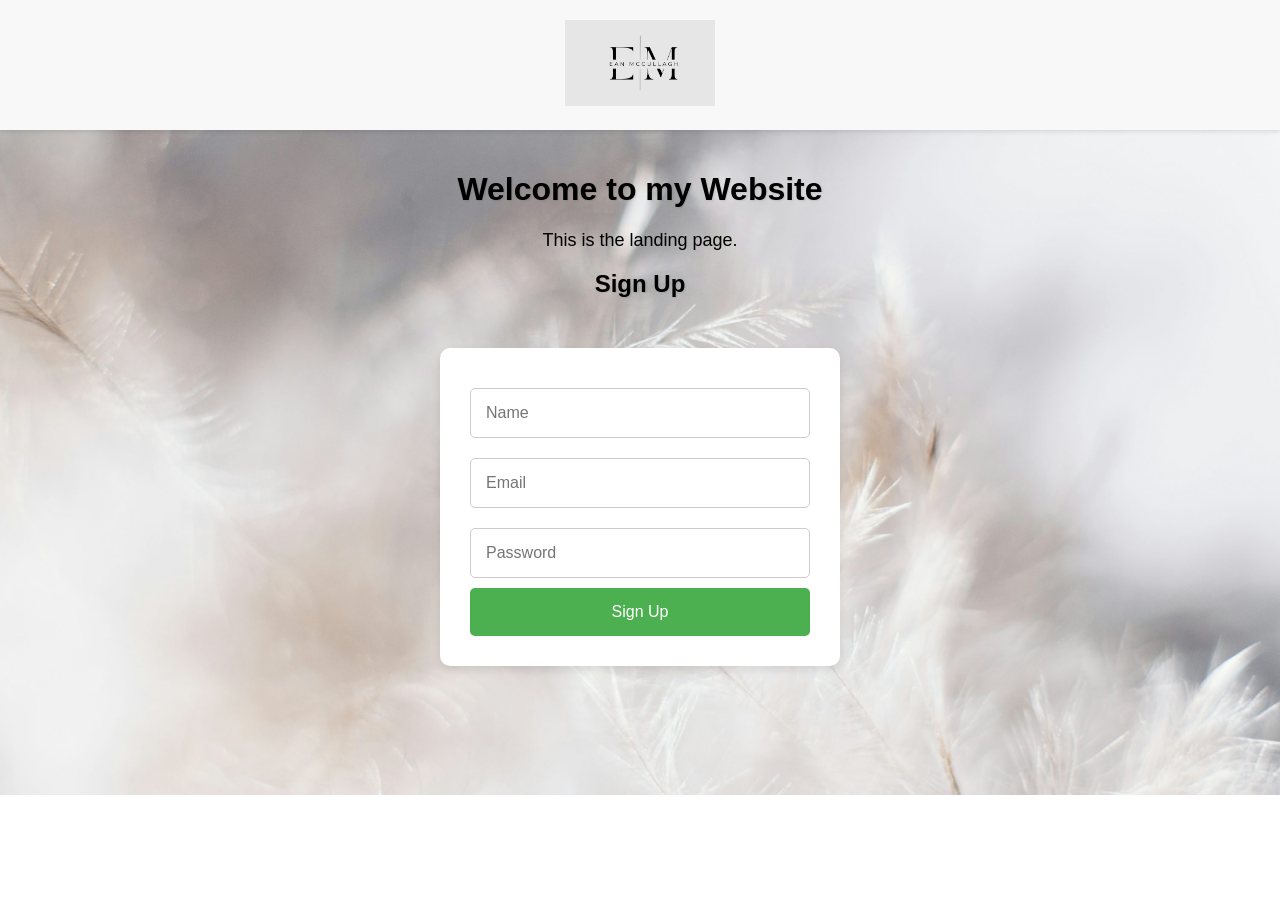
<file: index.html>
<!DOCTYPE html>
<html lang="en">
<head>
    <meta charset="UTF-8">
    <meta name="viewport" content="width=device-width, initial-scale=1.0">
    <title>My Website</title>
    <link rel="stylesheet" href="paralax-styles.css">
</head>
<body>

<div class="header">
    <img src="./images/EAN MCCULLAGH.png" alt="Logo" class="logo">
</div>

<div class="content">
    <div class="section">
        <h1>Welcome to my Website</h1>
        <p>This is the landing page.</p>
    </div>

    <div class="section">
        <h2>Sign Up</h2>
        <div class="signup-form">
            <form id="signup-form" action="/submit_signup" method="post">
                <input type="text" name="name" placeholder="Name" required>
                <input type="email" name="email" placeholder="Email" required>
                <input type="password" name="password" placeholder="Password" required>
                <input type="submit" value="Sign Up">
            </form>
            <div id="success-message" style="display:none; color: green;">Sign up successful!</div>
        </div>
    </div>
</div>

<script>
    document.getElementById('signup-form').addEventListener('submit', function(event) {
        event.preventDefault(); // Prevent the form from submitting
        document.getElementById('success-message').style.display = 'block';
        setTimeout(function() {
            window.location.href = 'Intro.html';
        }, 1000); // Redirect after 2 seconds
    });
</script>

</body>
</html>
</file>
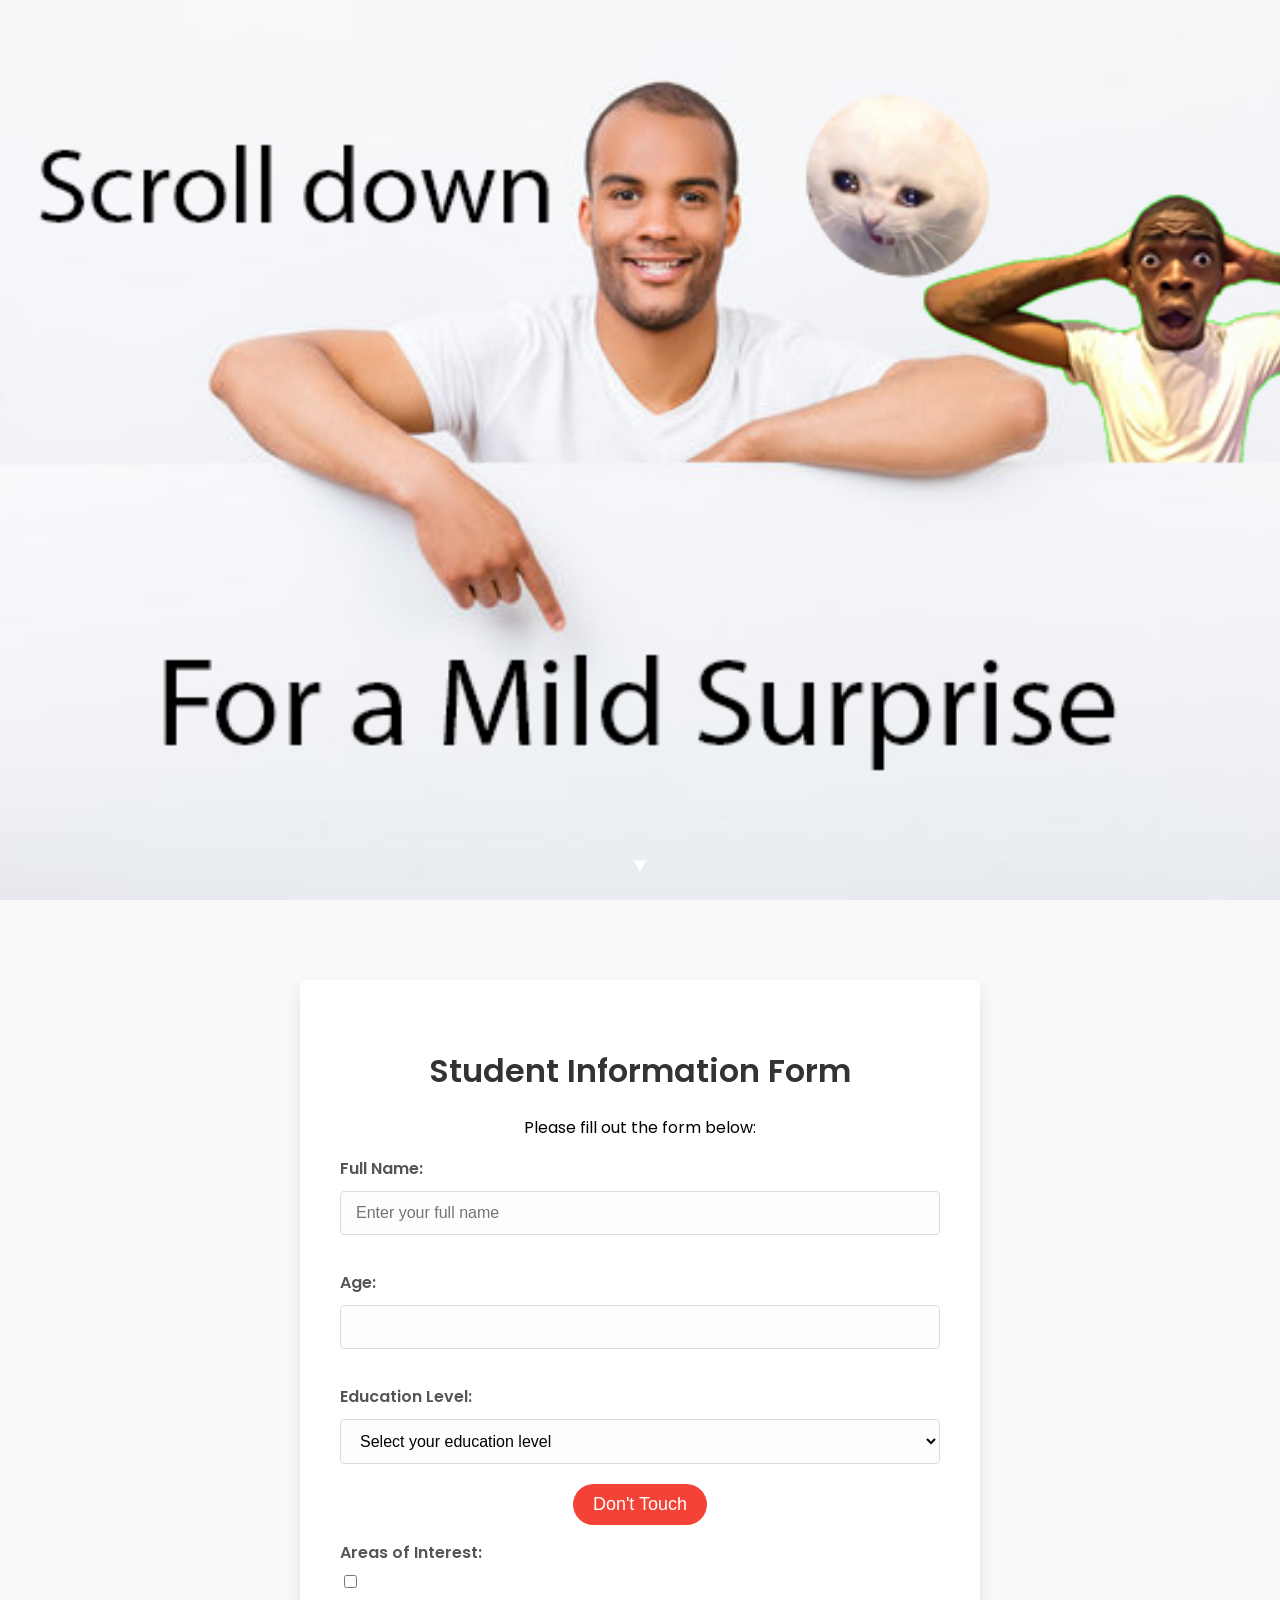
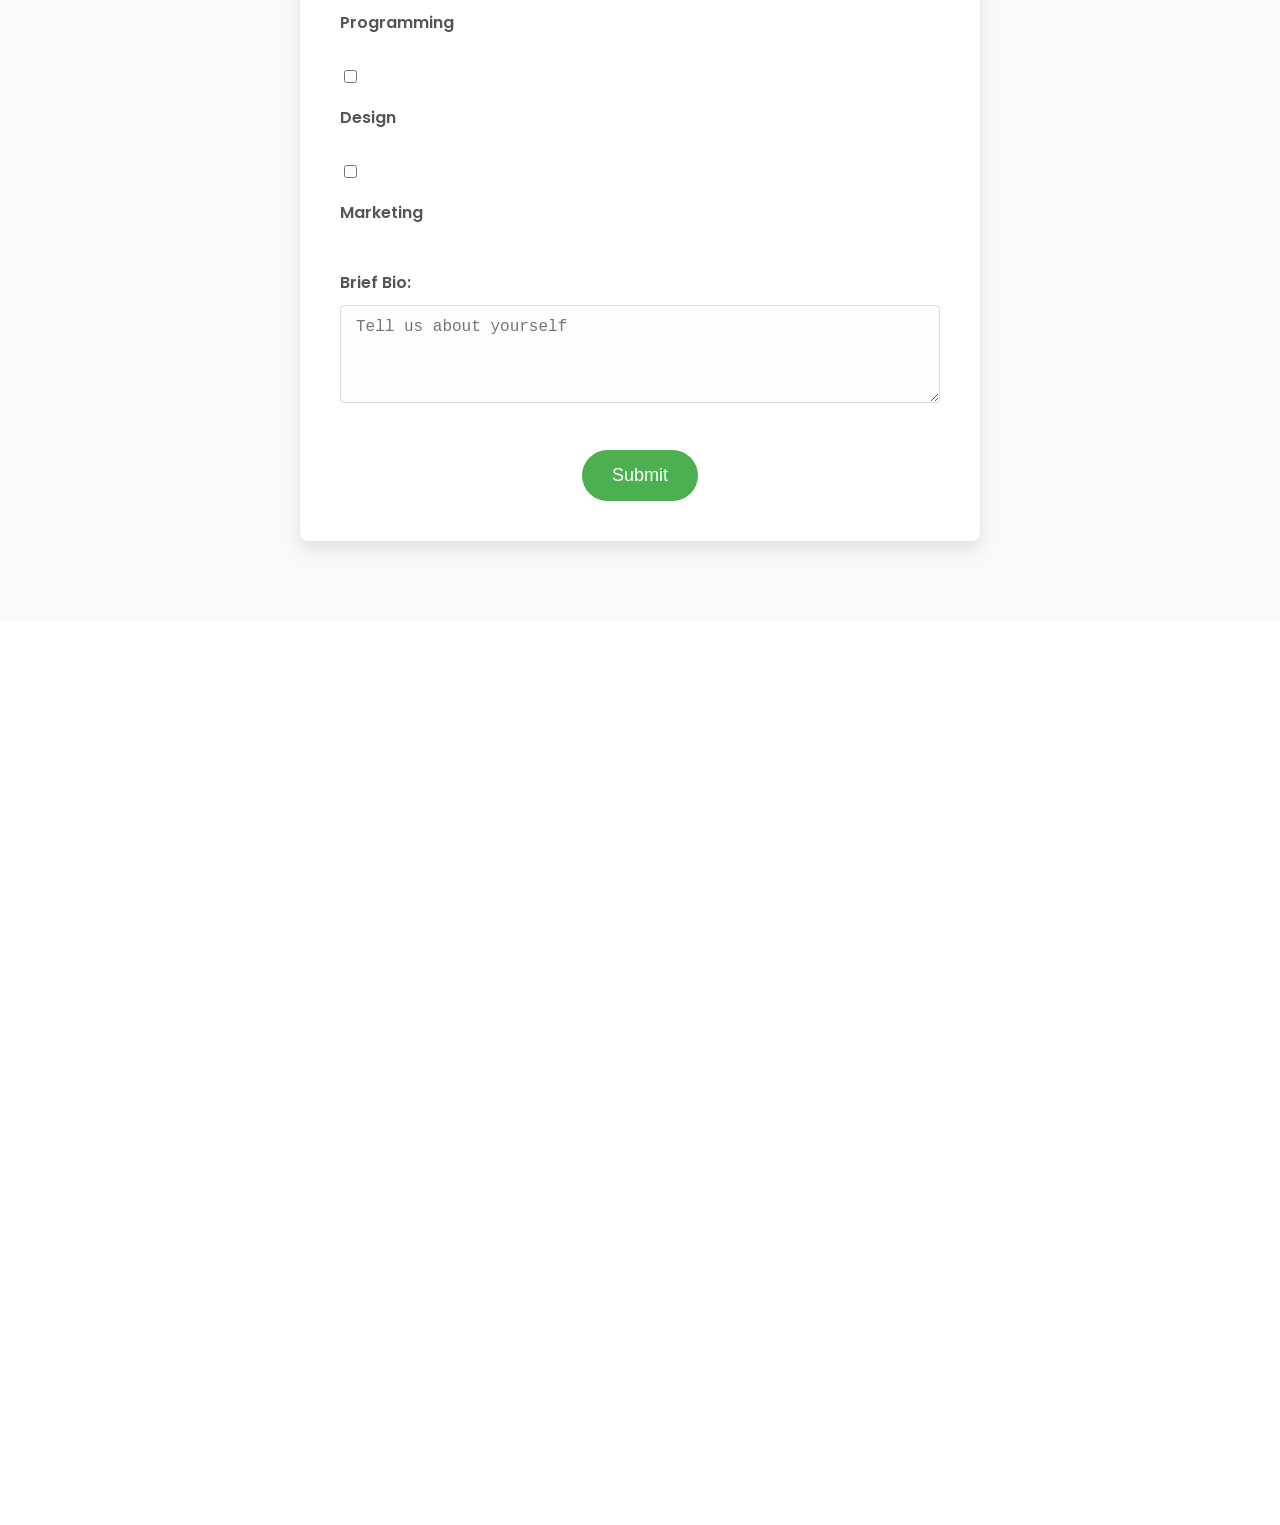
<file: Intro.html>
<!DOCTYPE html>
<html lang="en">
<head>
    <meta charset="UTF-8">
    <title>Parallax Landing Page Demo</title>
    <style>
        @import url('https://fonts.googleapis.com/css?family=Poppins:400,600&display=swap');

        body, html {
            margin: 0;
            height: 100%;
            font-family: 'Poppins', sans-serif;
            scroll-behavior: smooth;
        }
        .parallax {
            background-image: url('./images/index.jpg');
            height: 100vh;
            background-attachment: fixed;
            background-position: center;
            background-repeat: no-repeat;
            background-size: cover;
            position: relative;
        }
        .parallax::after {
            content: '';
            position: absolute;
            top: 0;
            left: 0;
            width: 100%;
            height: 100%;
            /* background-color: rgba(0, 0, 0, 0.5); */
        }
        .content {
            text-align: center;
            padding: 80px 20px;
            background-color: #f9f9f9;
        }
        form {
            background: #fff;
            max-width: 600px;
            margin: 0 auto;
            padding: 40px;
            box-shadow: 0 8px 16px rgba(0,0,0,0.1);
            border-radius: 8px;
        }
        h2 {
            margin-bottom: 20px;
            font-weight: 600;
            font-size: 32px;
            color: #333;
        }
        label {
            display: block;
            text-align: left;
            margin: 15px 0 5px;
            font-weight: 600;
            color: #555;
        }
        input[type="text"],
        input[type="number"],
        select,
        textarea {
            width: 100%;
            padding: 12px 15px;
            margin: 5px 0 20px;
            border: 1px solid #ddd;
            border-radius: 4px;
            box-sizing: border-box;
            font-size: 16px;
            background-color: #fdfdfd;
        }
        input[type="text"]:focus,
        input[type="number"]:focus,
        select:focus,
        textarea:focus {
            border-color: #4CAF50;
            outline: none;
        }
        .checkbox-group {
            text-align: left;
        }
        .checkbox-group input[type="checkbox"] {
            margin-right: 10px;
        }
        input[type="submit"] {
            background-color: #4CAF50;
            color: white;
            padding: 15px 30px;
            margin-top: 20px;
            border: none;
            border-radius: 50px;
            cursor: pointer;
            font-size: 18px;
            transition: background-color 0.3s ease, transform 0.3s ease;
        }
        input[type="submit"]:hover {
            background-color: #45a049;
            transform: translateY(-2px);
        }
        input[type="submit"]:active {
            transform: translateY(0);
        }
        /* Responsive Design */
        @media (max-width: 600px) {
            form {
                padding: 30px 20px;
            }
            h2 {
                font-size: 28px;
            }
            input[type="submit"] {
                width: 100%;
            }
        }
        .scroll-down {
            position: absolute;
            bottom: 20px;
            left: 50%;
            transform: translateX(-50%);
            font-size: 20px;
            color: white;
            text-decoration: none;
            animation: bounce 2s infinite;
        }
        .scroll-down:hover {
            text-decoration: underline;
        }
        @keyframes bounce {
            0%, 20%, 50%, 80%, 100% {
                transform: translateX(-50%) translateY(0);
            }
            40% {
                transform: translateX(-50%) translateY(-10px);
            }
            60% {
                transform: translateX(-50%) translateY(-5px);
            }
        }
    </style>
</head>
<body>

    <div class="parallax">
        <a href="#form" class="scroll-down">▼</a>
    </div>

    <div class="content" id="form">
        <form action="#" method="post">
            <h2>Student Information Form</h2>
            <p>Please fill out the form below:</p>

            <label for="name">Full Name:</label>
            <input type="text" id="name" name="name" required placeholder="Enter your full name">

            <label for="age">Age:</label>
            <input type="number" id="age" name="age" required min="0" max="120">

            <label for="education">Education Level:</label>
            <select id="education" name="education" required>
                <option value="">Select your education level</option>
                <option value="highschool">High School</option>
                <option value="bachelors">Bachelor's Degree</option>
                <option value="masters">Master's Degree</option>
                <option value="doctorate">Doctorate</option>
            </select>
            <button onclick="location.href='test-lmao.html'" style="border: none; border-radius: 50px; cursor: pointer; font-size: 18px; padding: 10px 20px; background-color: #f44336; color: white;">
                Don't Touch
            </button>
        
            <label for="interests">Areas of Interest:</label>
            <div class="checkbox-group">
                <input type="checkbox" id="interest1" name="interests" value="programming">
                <label for="interest1">Programming</label><br>
                <input type="checkbox" id="interest2" name="interests" value="design">
                <label for="interest2">Design</label><br>
                <input type="checkbox" id="interest3" name="interests" value="marketing">
                <label for="interest3">Marketing</label><br>
            </div>

            <label for="bio">Brief Bio:</label>
            <textarea id="bio" name="bio" rows="4" placeholder="Tell us about yourself"></textarea>

            <input type="submit" value="Submit">
        </form>
    </div>

    <div class="parallax"></div>

</body>
</html>
</file>
<file: paralax-styles.css>
body {
    margin: 0;
    padding: 0;
    font-family: 'Arial', sans-serif;
    background-image: url('./images/paralax.jpg');
    background-position: center;
    background-repeat: no-repeat;
    background-size: cover;
}

.header {
    text-align: center;
    padding: 20px;
    background-color: #f8f8f8;
    box-shadow: 0 2px 4px rgba(0, 0, 0, 0.1);
}

.logo {
    max-width: 150px;
}

.content {
    padding: 20px;
    text-align: center;
}

.section h1, .section h2 {
    color: black;
    font-family: 'Arial', sans-serif;
    text-shadow: 1px 1px 2px rgba(0, 0, 0, 0.1);
}

.section p {
    color: black;
    font-size: 18px;
    font-family: 'Arial', sans-serif;
}

.signup-form {
    width: 100%;
    max-width: 400px;
    margin: 50px auto;
    padding: 30px;
    background-color: #ffffff;
    border-radius: 10px;
    box-shadow: 0 4px 8px rgba(0, 0, 0, 0.1);
    font-family: 'Arial', sans-serif;
    box-sizing: border-box;
}

.signup-form h2 {
    text-align: center;
    margin-bottom: 20px;
    color: #333;
}

.signup-form input[type="text"], .signup-form input[type="email"], .signup-form input[type="password"] {
    width: 100%;
    padding: 15px;
    margin: 10px 0;
    border: 1px solid #ccc;
    border-radius: 5px;
    box-sizing: border-box;
    font-size: 16px;
}

.signup-form input[type="submit"] {
    width: 100%;
    padding: 15px;
    background-color: #4CAF50;
    color: white;
    border: none;
    border-radius: 5px;
    cursor: pointer;
    font-size: 16px;
    transition: background-color 0.3s ease;
}

.signup-form input[type="submit"]:hover {
    background-color: #45a049;
}

.signup-form p {
    text-align: center;
    color: #666;
    margin-top: 20px;
}

.signup-form a {
    color: #4CAF50;
    text-decoration: none;
}

.signup-form a:hover {
    text-decoration: underline;
}
</file>
